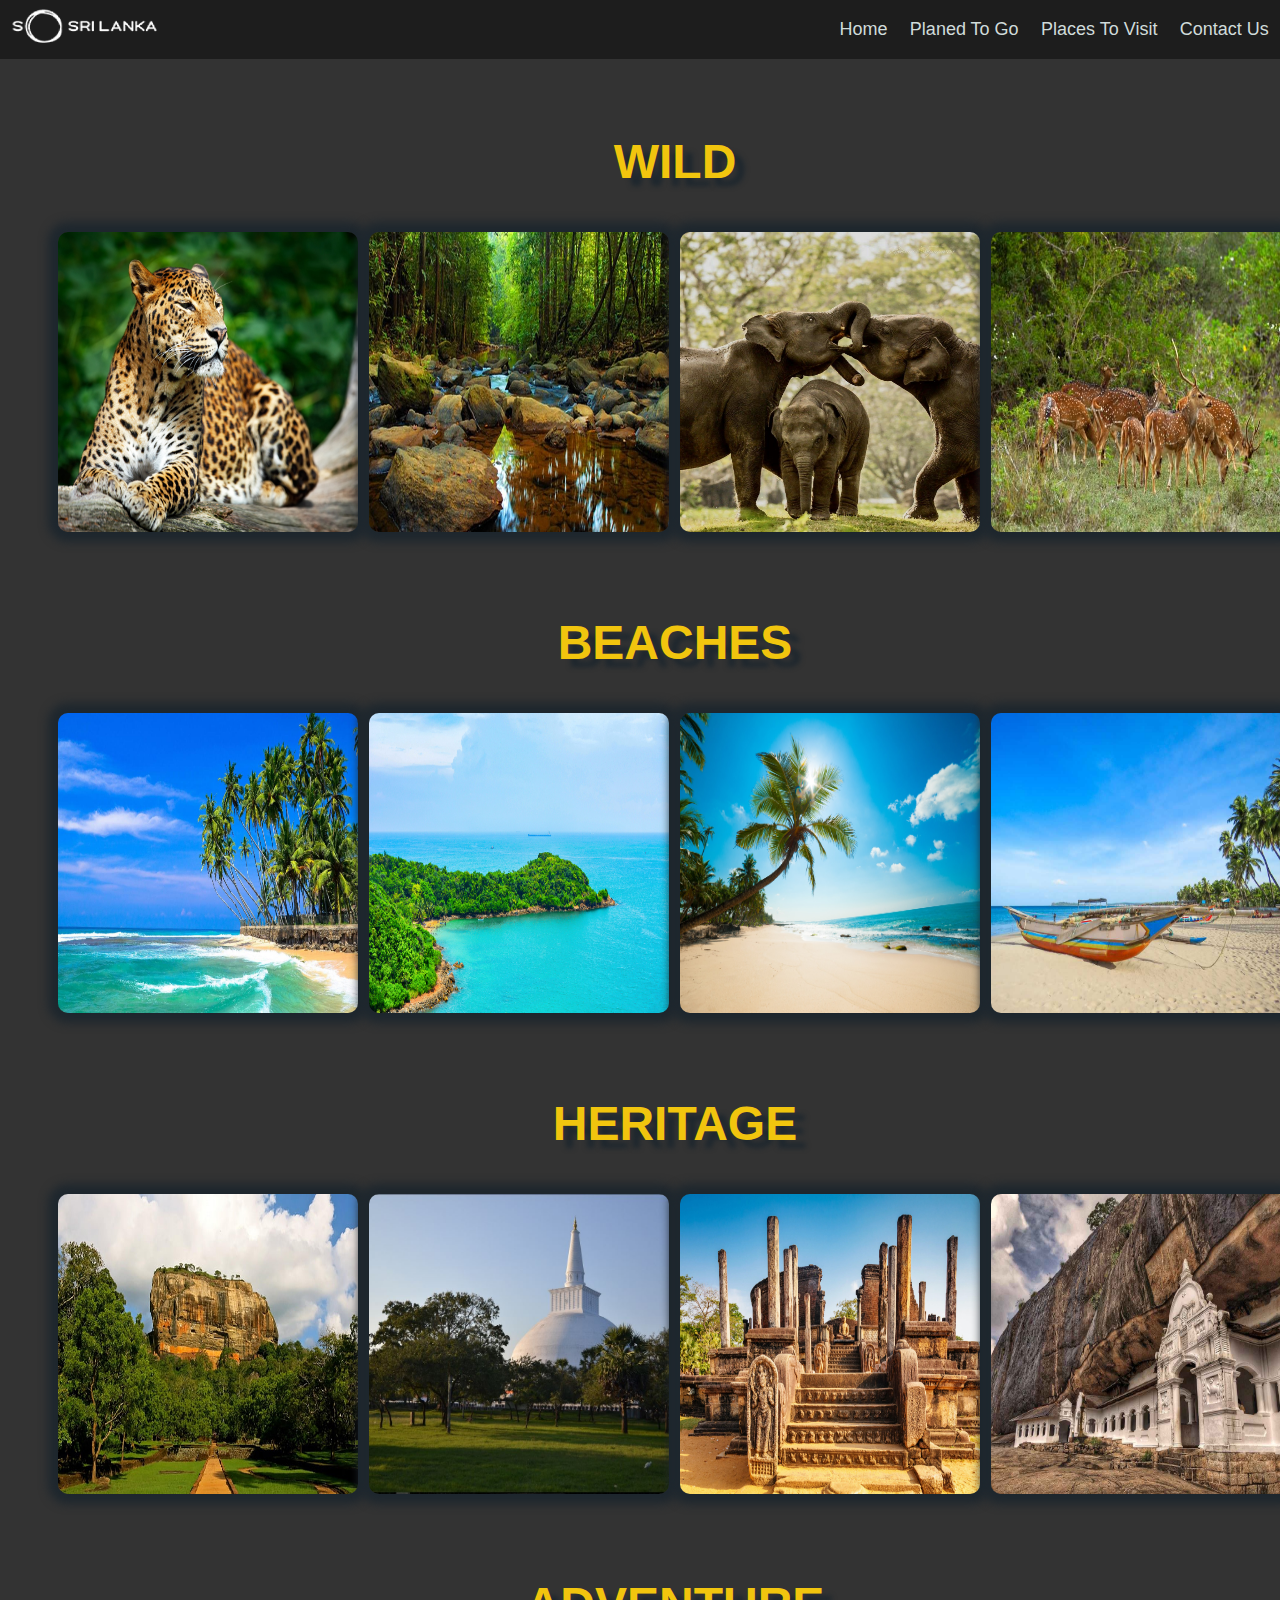
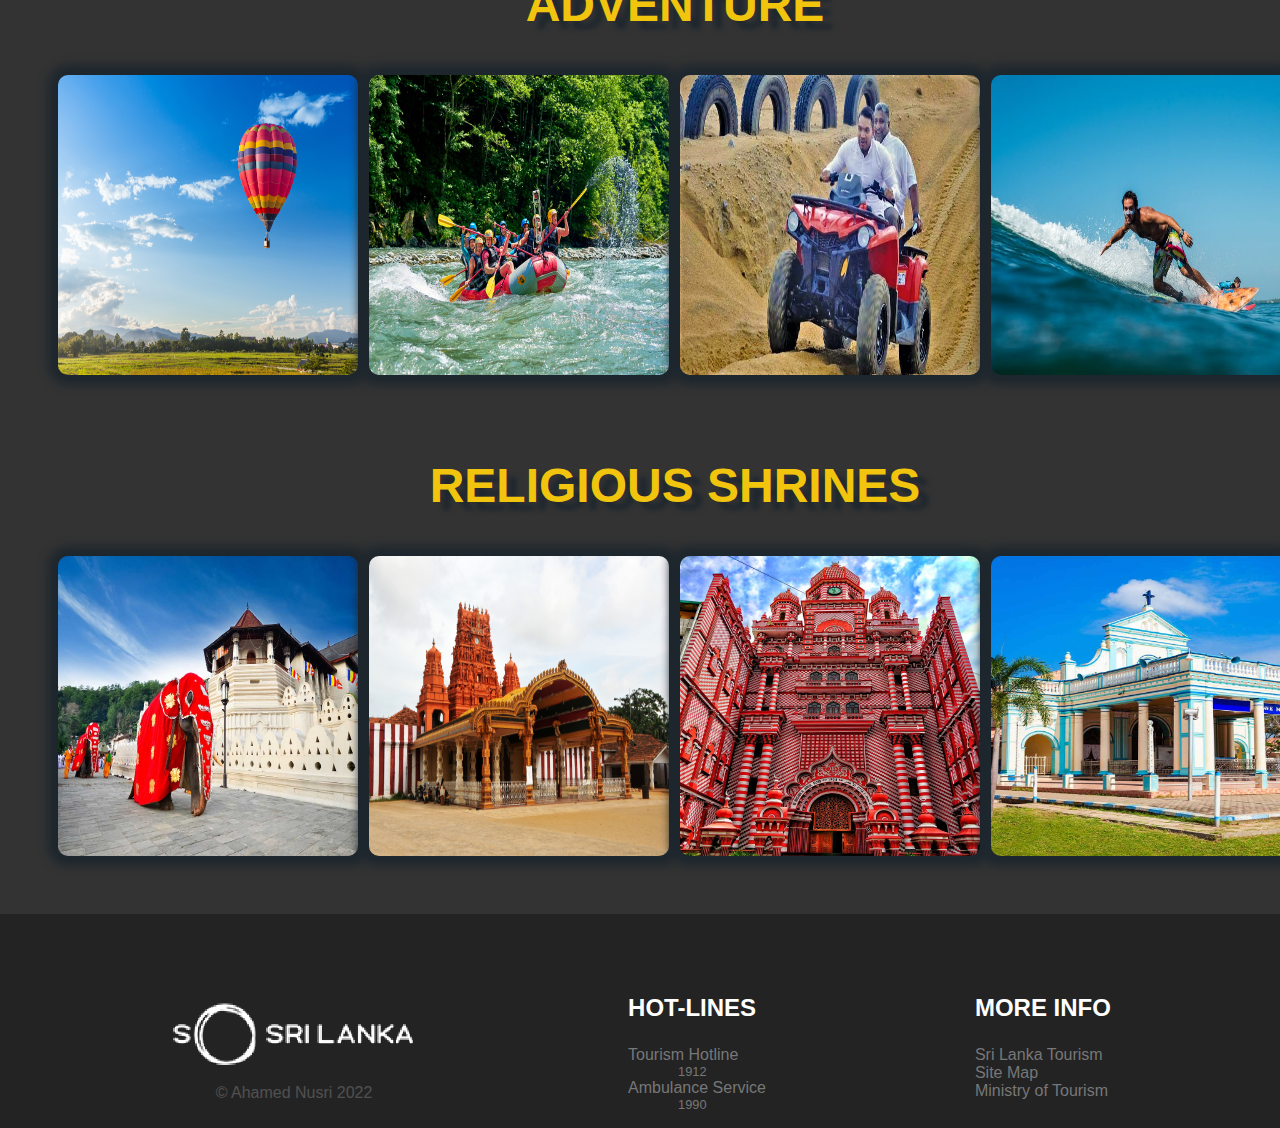
<file: place_to_visit.html>
<!DOCTYPE html>
<html lang="en">

<head>
    <meta charset="UTF-8">
    <meta http-equiv="X-UA-Compatible" content="IE=edge">
    <meta name="viewport" content="width=device-width, initial-scale=1.0">
    <link rel="stylesheet" href="place_to_visit.css">
    <title>Places To Visit</title>
    <link rel="shortcut icon" href="Images/2.jpg">

</head>

<body>
    <nav class="nav">
        <img class="nav_logo" src="Images/sl-tourism logo.png" alt="">
        <ul type="none" class="list nav_list">
            <li class="nav_items"><a href="Index.html">Home</a></li>
            <li class="nav_items"><a href="Planed_to_go.html">Planed To Go</a></li>
            <li class="nav_items"><a href="place_to_visit.html">Places To Visit</a></li>
            <li class="nav_items"><a href="contact.html">Contact Us</a></li>
        </ul>
    </nav>

    <section class="wild">
        <h1>WILD</h1>
        <div class="grid1">
            <div class="colomn1">
                <img src="to_visit_images/yala tiger.jpg" alt="">
                <div class="place_name"> Yala National Park</div>
            </div>
            <div class="colomn2">
                <img src="to_visit_images/sinharaja.jpg" alt="">
                <div class="place_name"> Sinharaja Forest</div>
            </div>
            <div class="colomn3">
                <img src="to_visit_images/udawalwa.jpg" alt="">
                <div class="place_name">Udawalawa National Park</div>
            </div>
            <div class="colomn4">
                <img src="to_visit_images/wilpatthu.jpg" alt="">
                <div class="place_name">Wilpatthu National Park</div>
            </div>
        </div>
    </section>
    <section class="beaches">
        <h1>BEACHES</h1>
        <div class="grid2">
            <div class="colomn1">
                <img src="to_visit_images/Hikkaduwa-Beach.jpg" alt="">
                <div class="place_name">Hikkaduwa</div>
            </div>
            <div class="colomn2">
                <img src="to_visit_images/jungle beach galle.jpg" alt="">
                <div class="place_name">Jungle beach Galle</div>
            </div>
            <div class="colomn3">
                <img src="to_visit_images/unawatuna beach.jpg" alt="">
                <div class="place_name">Unawatuna</div>
            </div>
            <div class="colomn4">
                <img src="to_visit_images/trincomalee beach.jpg" alt="">
                <div class="place_name">Trincomalee</div>
            </div>
        </div>
    </section>

    <section class="thrills">
        <h1>HERITAGE</h1>
        <div class="grid3">
            <div class="colomn1">
                <img src="to_visit_images/sri-lanka-sigiriya-rocks-landscape-wallpaper-preview.jpg" alt="">
                <div class="place_name">Sigiriya</div>
            </div>
            <div class="colomn2">
                <img src="to_visit_images/anuradhapura.jpg" alt="">
                <div class="place_name">Anuradhapura</div>
            </div>
            <div class="colomn3">
                <img src="to_visit_images/polonnaruwa.jpg" alt="">
                <div class="place_name">Polonnaruwa</div>
            </div>
            <div class="colomn4">
                <img src="to_visit_images/dabulla.jpg" alt="">
                <div class="place_name">Dabulla</div>
            </div>
        </div>
    </section>

    <section class="heritage">
        <h1>
            ADVENTURE
        </h1>
        <div class="grid4">
            <div class="colomn1">
                <img src="to_visit_images/balloning.jpg" alt="">
                <div class="place_name">Hot Air Balooning - Dambulla</div>
            </div>
            <div class="colomn2">
                <img src="to_visit_images/kithulgala4.jpg" alt="">
                <div class="place_name">Water Rafting - Kithulgala</div>
            </div>
            <div class="colomn3">
                <img src="to_visit_images/atv (2).jpg" alt="">
                <div class="place_name">ATV Ride - Colombo</div>
            </div>
            <div class="colomn4">
                <img src="to_visit_images/surfing2.jpg" alt="">
                <div class="place_name">Surfing - Hikkaduwa</div>
            </div>
        </div>
    </section>

    <section class="shrines">
        <h1>RELIGIOUS SHRINES</h1>
        <div class="grid5">
            <div class="colomn1">
                <img src="to_visit_images/tooth temple 1.jpg" alt="">
                <div class="place_name">Temple of the Tooth - Kandy</div>
            </div>
            <div class="colomn2">
                <img src="to_visit_images/nallur temple.jpg" alt="">
                <div class="place_name">Nallur Temple - Jaffna</div>
            </div>
            <div class="colomn3">
                <img src="to_visit_images/red mosque.jpg" alt="">
                <div class="place_name">Red Mosque - Colombo</div>
            </div>
            <div class="colomn4">
                <img src="to_visit_images/Madu church.jpg" alt="">
                <div class="place_name">Madu Church - Madu</div>
            </div>
        </div>
    </section>

    <footer class="footer">
        <div class="footer_container">
            <section class="footer_section section1">
                <div class="footer_header">
                    <h2 class="footer_heading heading1">
                        Hot-Lines
                    </h2>
                </div>
                <div class="footer_contetent">
                    <ul type="none" class="list">
                        <li class="hotline"> Tourism Hotline</li>
                        <li id="hot_line_no">1912</li>
                        <li class="hotline"> Ambulance Service</li>
                        <li id="hot_line_no">1990</li>
                    </ul>
                </div>
            </section>
            <section class="footer_secton section2">
                <div class="footer_header">
                    <h2 class="footer_heading heading2">
                        More info
                    </h2>
                </div>
                <div class="footer_content">
                    <ul type="none" class="list">
                        <li><a href="https://www.srilanka.travel/" target="_blank">Sri Lanka Tourism</a></li>
                        <li><a href="https://www.srilanka.travel/sitemap" target="_blank">Site Map</a></li>
                        <li><a href="https://www.tourismmin.gov.lk/" target="_blank">Ministry of Tourism</a></li>
                    </ul>
                </div>
            </section>
            <div class="footer__brand">
                <img src="Images/sl-tourism logo.png" alt="" />
                <p class="footer__copyright">&copy; Ahamed Nusri 2022</p>
            </div>
        </div>
    </footer>


</body>


</html>
</file>
<file: place_to_visit.css>
.nav{
    
    background-color: #1d1d1d;
    border: 0;
    top: 0;
    display: flex; 
    justify-content: space-between;   
    flex-wrap: wrap;
    
    

    
}
a {
    text-decoration: none;
    color: #d0dbda;
    transition: color .3s;
}

.nav_list{
   width: auto; 
   display: flex;
   
   
} 

.nav_items{
    font-family: -apple-system, BlinkMacSystemFont, 'Segoe UI', Roboto, Oxygen, Ubuntu, Cantarell, 'Open Sans', 'Helvetica Neue', sans-serif;
    padding: 0.2rem 0.7rem;
    font-size: 18px;
    
}
.nav_items > a:hover {
    color: #fff;
}

body {
    
    margin: 0;
    background-color: #333;
}

.nav_logo {
    width: 150px ;
    height: 50px;
    padding-left: 10px;
    
}
.grid1, .grid2, .grid3, .grid4, .grid5 {
    display: flex;
   
    position: relative;
    

}
h1 {
    margin-top: 75px;
    margin-bottom: 35px;
    text-shadow:  10px 8px 5px #1e272e;
    font-size: 3rem;
    font-family: Arial, Helvetica, sans-serif;
    text-align: center; 
    color: #f1c50e;
}

.colomn1>img, .colomn2>img, .colomn3>img, .colomn4>img{
    width: 300px;
    display: block;
    height: 300px;
    margin: 5px;
    margin-right: 0;
    border-radius: 10px;
    box-shadow: 0px 0 10px 10px #1e272e;
    
    
}
.colomn1, .colomn2, .colomn3, .colomn4 {
    padding: 3px;
}
.place_name {
    position: absolute;
    bottom: 0;
    background: rgba(0, 0, 0, 0.6); /* Black see-through */
    width: 260px;
    transition: 0.5s ease;
    opacity:0;
    color: white;
    font-size: 20px;
    padding: 20px;
    margin: 5px;
    margin-bottom: 8px;
    text-align: center;
    border-bottom-left-radius: 10px;
    border-bottom-right-radius:10px ;
}
.colomn1:hover .place_name, .colomn2:hover .place_name, .colomn3:hover .place_name, .colomn4:hover .place_name{
    opacity: 1;
}
.wild, .beaches, .thrills, .heritage, .shrines{
    margin: 50px;
    width: 1250px;
}

/*footer */
.footer {
    background-color: #232323;
    padding-top: 3.5rem;
    font-size: 1.5rem;
    margin-top: 50px;
  
}
.footer a {
    color: #777;
    transition: color 0.3s;
  }
  .footer a:hover {
    color: #fff;
  }
  .footer__section {
    padding: 2rem;
    border-bottom: 1px solid #393939;
    
    border: 0;
  }
  .footer__section .list {
    margin: 0;
    
  }
  .heading2,.heading1 {
    text-transform: uppercase;
    font-weight: 600;
    font-size: 1.5rem;
    line-height: 1.5;
    font-family: Inter, Arial, Helvetica, sans-serif;
    margin-left: 40px;
    color: #fff;

    
  }
  .footer__brand {
    margin-top: 5rem;
    text-align: center;
    order: -1;
    margin-top: 1rem;
  }
  .footer__brand img {
    
    max-width: 250px;
  }
  .footer__copyright {
    font-size: 1rem;
    color: #fff;
    opacity: 0.2;
    margin-top: 0;
    font-family: Arial, Helvetica, sans-serif;
  }
  .footer_content {
    opacity: 1;
    max-height: 100%;
  }
  .footer_container {
      display: flex;
      justify-content: space-evenly;
  }
  .list  {
    font-family: Inter, Arial, Helvetica, sans-serif;
    font-size: 1rem;
  }
  .hotline {
    font-family: Inter, Arial, Helvetica, sans-serif;
    font-size: 1rem;
    color: #777;
    
  }

  #hot_line_no {
    font-family: Inter, Arial, Helvetica, sans-serif;
    font-size: 0.8rem;
    color: #777;
    margin-left: 50px;
  }
</file>
